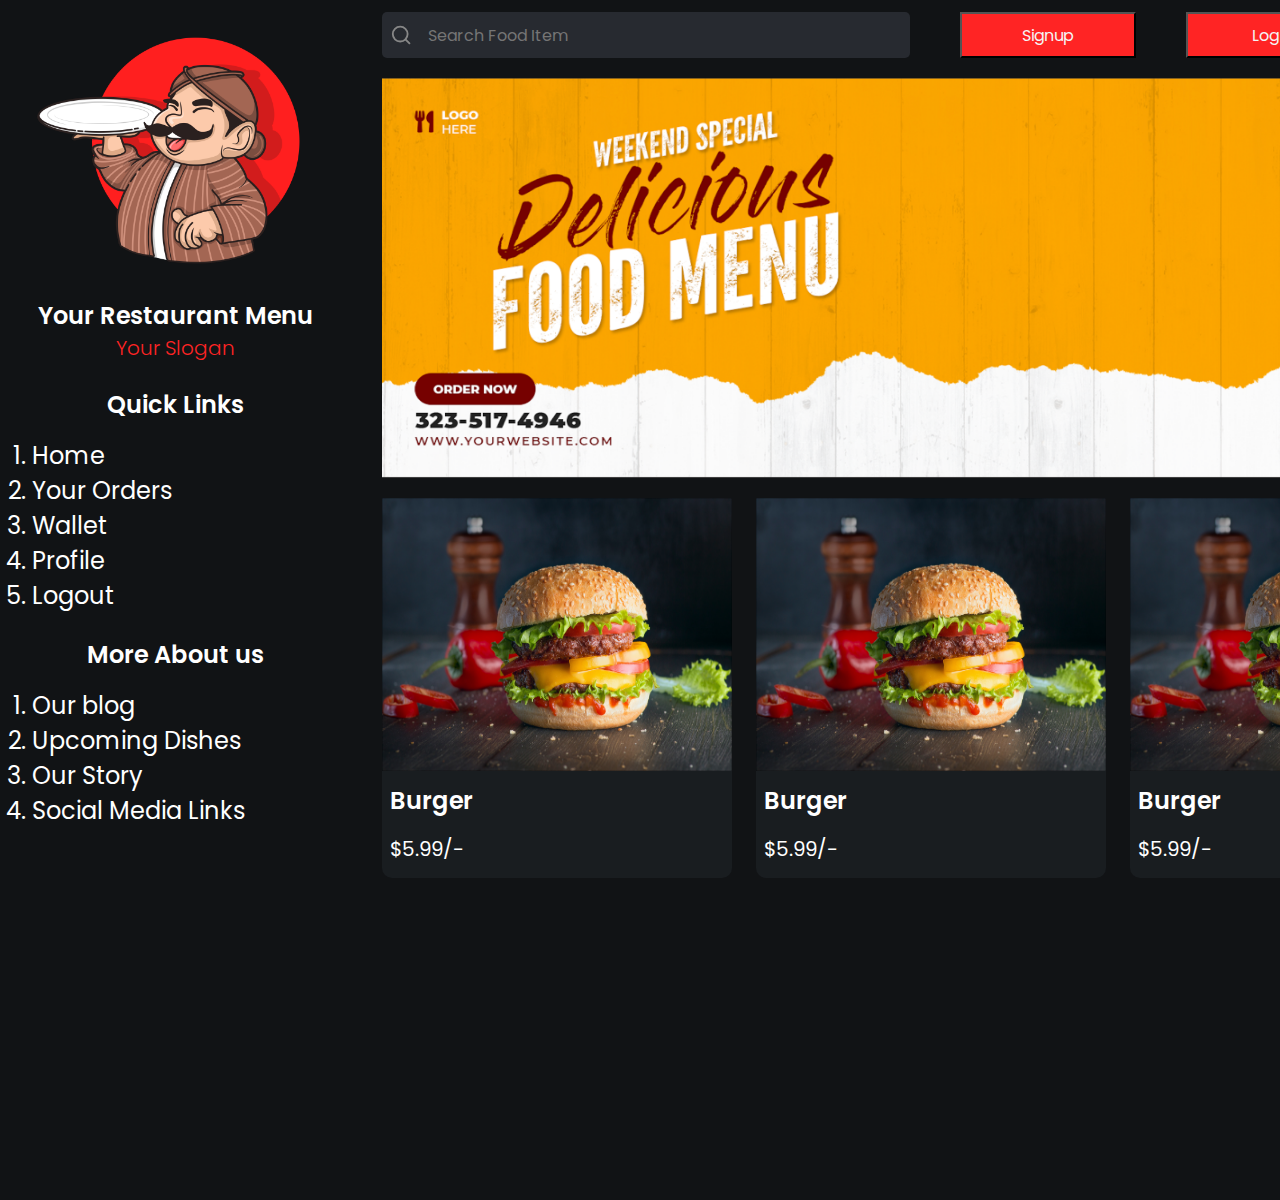
<file: index.html>
<!DOCTYPE html>
<html lang="en">
  <head>
    <meta charset="UTF-8" />
    <meta name="viewport" content="width=device-width, initial-scale=1.0" />
    <title>Home Page</title>
    <link rel="stylesheet" href="styles.css" />
  </head>
  <body>
    <div id="wrapper">
      <div class="wrapper-left">
        <div class="title">
          <img src="./assets/fat-guy.png" alt="" width="298px" height="298px" />
          <h2>Your Restaurant Menu</h2>
          <p>Your Slogan</p>
        </div>

        <h2 class="links">Quick Links</h2>
        <ol class="quick-links">
          <li>Home</li>
          <li>Your Orders</li>
          <li>Wallet</li>
          <li>Profile</li>
          <li>Logout</li>
        </ol>

        <h2 class="links">More About us</h2>
        <ol class="quick-links">
          <li>Our blog</li>
          <li>Upcoming Dishes</li>
          <li>Our Story</li>
          <li>Social Media Links</li>
        </ol>
      </div>
      <div class="wrapper-right">
        <nav>
          <div class="search-div">
            <svg
              xmlns="http://www.w3.org/2000/svg"
              width="24"
              height="24"
              viewBox="0 0 24 24"
              fill="none"
            >
              <path
                d="M11 19C15.4183 19 19 15.4183 19 11C19 6.58172 15.4183 3 11 3C6.58172 3 3 6.58172 3 11C3 15.4183 6.58172 19 11 19Z"
                stroke="#878787"
                stroke-width="2"
                stroke-linecap="round"
                stroke-linejoin="round"
              />
              <path
                d="M21 21L16.65 16.65"
                stroke="#878787"
                stroke-width="2"
                stroke-linecap="round"
                stroke-linejoin="round"
              />
            </svg>
            <input type="text" placeholder="Search Food Item" />
          </div>
          <button class="signup">Signup</button>
          <button class="login">Log in</button>
          <img src="./assets/fat-guy.png" alt="" width="58px" height="58px" />
        </nav>

        <img src="./assets/menu-banner.png" alt="" id="banner" onclick="navigateToPage()">

        <div class="cards">
            <div class="burger-card">
                <img src="./assets/burger.jpeg" alt="">
                <h2>Burger</h2>
                <p>$5.99/-</p>
            </div>

            <div class="burger-card">
                <img src="./assets/burger.jpeg" alt="">
                <h2>Burger</h2>
                <p>$5.99/-</p>
            </div>

            <div class="burger-card">
                <img src="./assets/burger.jpeg" alt="">
                <h2>Burger</h2>
                <p>$5.99/-</p>
            </div>
        </div>

      </div>
    </div>
    <script src="script.js"></script>
  </body>
</html>
</file>
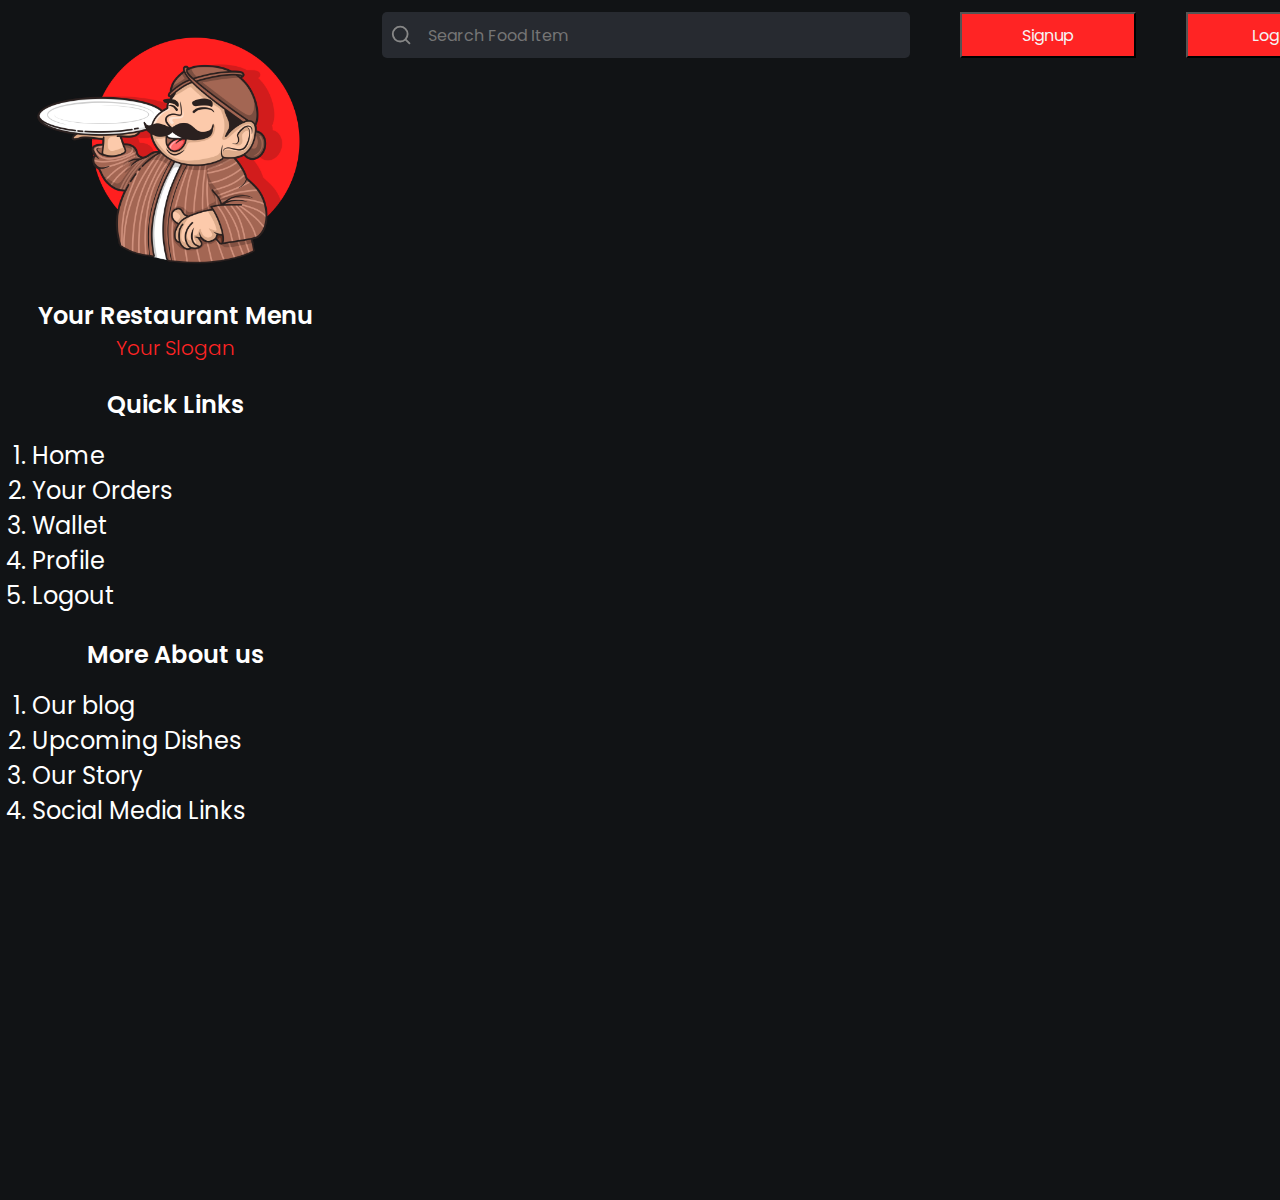
<file: index1.html>
<!DOCTYPE html>
<html lang="en">
  <head>
    <meta charset="UTF-8" />
    <meta name="viewport" content="width=device-width, initial-scale=1.0" />
    <title>Menu Page</title>
    <link rel="stylesheet" href="styles.css" />
  </head>
  <body>
    <div id="wrapper">
      <div class="wrapper-left">
        <div class="title">
          <img src="./assets/fat-guy.png" alt="" width="298px" height="298px" />
          <h2>Your Restaurant Menu</h2>
          <p>Your Slogan</p>
        </div>

        <h2 class="links">Quick Links</h2>
        <ol class="quick-links">
          <li>Home</li>
          <li>Your Orders</li>
          <li>Wallet</li>
          <li>Profile</li>
          <li>Logout</li>
        </ol>

        <h2 class="links">More About us</h2>
        <ol class="quick-links">
          <li>Our blog</li>
          <li>Upcoming Dishes</li>
          <li>Our Story</li>
          <li>Social Media Links</li>
        </ol>
      </div>
      <div class="wrapper-right">
        <nav>
          <div class="search-div">
            <svg
              xmlns="http://www.w3.org/2000/svg"
              width="24"
              height="24"
              viewBox="0 0 24 24"
              fill="none"
            >
              <path
                d="M11 19C15.4183 19 19 15.4183 19 11C19 6.58172 15.4183 3 11 3C6.58172 3 3 6.58172 3 11C3 15.4183 6.58172 19 11 19Z"
                stroke="#878787"
                stroke-width="2"
                stroke-linecap="round"
                stroke-linejoin="round"
              />
              <path
                d="M21 21L16.65 16.65"
                stroke="#878787"
                stroke-width="2"
                stroke-linecap="round"
                stroke-linejoin="round"
              />
            </svg>
            <input type="text" placeholder="Search Food Item" />
          </div>
          <button class="signup">Signup</button>
          <button class="login">Log in</button>
          <img src="./assets/fat-guy.png" alt="" width="58px" height="58px" />
        </nav>

        <div id="menu-container"></div>

      </div>
    </div>
    <script src="script.js"></script>
  </body>
</html>
</file>
<file: styles.css>
@import url("https://fonts.googleapis.com/css2?family=Poppins:ital,wght@0,100;0,200;0,300;0,400;0,500;0,600;0,700;0,800;0,900;1,100;1,200;1,300;1,400;1,500;1,600;1,700;1,800;1,900&display=swap");

* {
  margin: 0px;
  padding: 0px;
}

#wrapper {
  background: #111315;
  width: 1728px;
  height: 1200px;
  display: flex;
  gap: 2rem;
}

.burger-card > img {
  width: 410px;
  height: 273px;
}

.burger-card > h2 {
  color: #fff;
  font-family: "Poppins";
  font-size: 24px;
  font-style: normal;
  font-weight: 600;
  line-height: normal;
}

.burger-card > p {
  color: #fff;
  font-family: "Poppins";
  font-size: 20px;
  font-style: normal;
  font-weight: 400;
  line-height: normal;
}

.wrapper-left {
  width: 350px;
  height: 900px;
}

.title {
  display: flex;
  flex-direction: column;
  align-items: center;
  justify-content: center;
}

.title > h2 {
  color: #fff;
  font-family: "Poppins";
  font-size: 24px;
  font-style: normal;
  font-weight: 600;
  line-height: normal;
}

.title > p {
  color: #ff2424;
  font-family: "Poppins";
  font-size: 20px;
  font-style: normal;
  font-weight: 300;
  line-height: normal;
}

.links {
  color: #fff;
  font-family: "Poppins";
  font-size: 24px;
  font-style: normal;
  font-weight: 600;
  line-height: normal;
  text-align: center;
  margin-top: 1.5rem;
}

.quick-links {
  color: #fff;
  font-family: "Poppins";
  font-size: 24px;
  font-style: normal;
  font-weight: 400;
  line-height: normal;
  margin-left: 2rem;
  margin-top: 1rem;
}

.wrapper-right {
  width: 63%;
  height: 900px;
}

nav > img {
  width: 58px !important;
  height: 58px !important;
}

nav {
  margin-top: 1.5rem;
  display: flex;
  justify-content: center;
  align-items: center;
  justify-content: space-between;
  width: auto;
  height: 22px;
  flex-shrink: 0;
}

.search-div {
  width: 520px;
  height: 46px;
  flex-shrink: 0;
  border-radius: 5px;
  background: #272a30;
  display: flex;
  align-items: center;
  gap: 1rem;
  padding-left: 0.5rem;
}

.search-div > input {
  color: #878787;
  font-family: "Poppins";
  font-size: 16px;
  font-style: normal;
  font-weight: 400;
  line-height: normal;
  background-color: transparent;
  border: #272a30;
  width: 100%;
  height: 100%;
}

.signup,
.login {
  width: 176px;
  height: 46px;
  flex-shrink: 0;
  background-color: #ff2424;
  color: #f5f5f5;
  font-family: "Poppins";
  font-size: 16px;
  font-style: normal;
  font-weight: 400;
  line-height: normal;
  cursor: pointer;
}

#banner {
  margin-top: 2rem;
  width: 1100px !important;
  height: 400px !important;
  flex-shrink: 0 !important;
}

.burger-card {
  width: 350px;
  height: 380px;
  flex-shrink: 0;
  border-radius: 10px;
  background: #191d20;
  margin-top: 1rem;
}

.burger-card > img {
  width: 100% !important;
}

.burger-card > h2 {
  padding: 0.5rem;
}

.burger-card > p {
  padding: 0.5rem;
}

.cards {
  display: flex;
  width: 100%;
  gap: 1.5rem;
}

.menu-item {
    display: flex;
    flex-direction: column;
    width: 250px;
    height: 200px;
}

.menu-item > img {
    width: 100%
}

.menu-item > h2 {
    color: #fff;
    font-family: "Poppins";
    font-size: 15px;
    font-style: normal;
    font-weight: 400;
    line-height: normal;
}

.menu-item > p {
    color: #fff;
    font-family: "Poppins";
    font-size: 10px;
    font-style: normal;
    font-weight: 200;
    line-height: normal;
}

#menu-container {
    display: grid;
    grid-template-rows: 5;
    grid-template-columns: repeat(5, 270px);
    margin-top: 3rem;
    justify-content: space-between;
}
</file>
